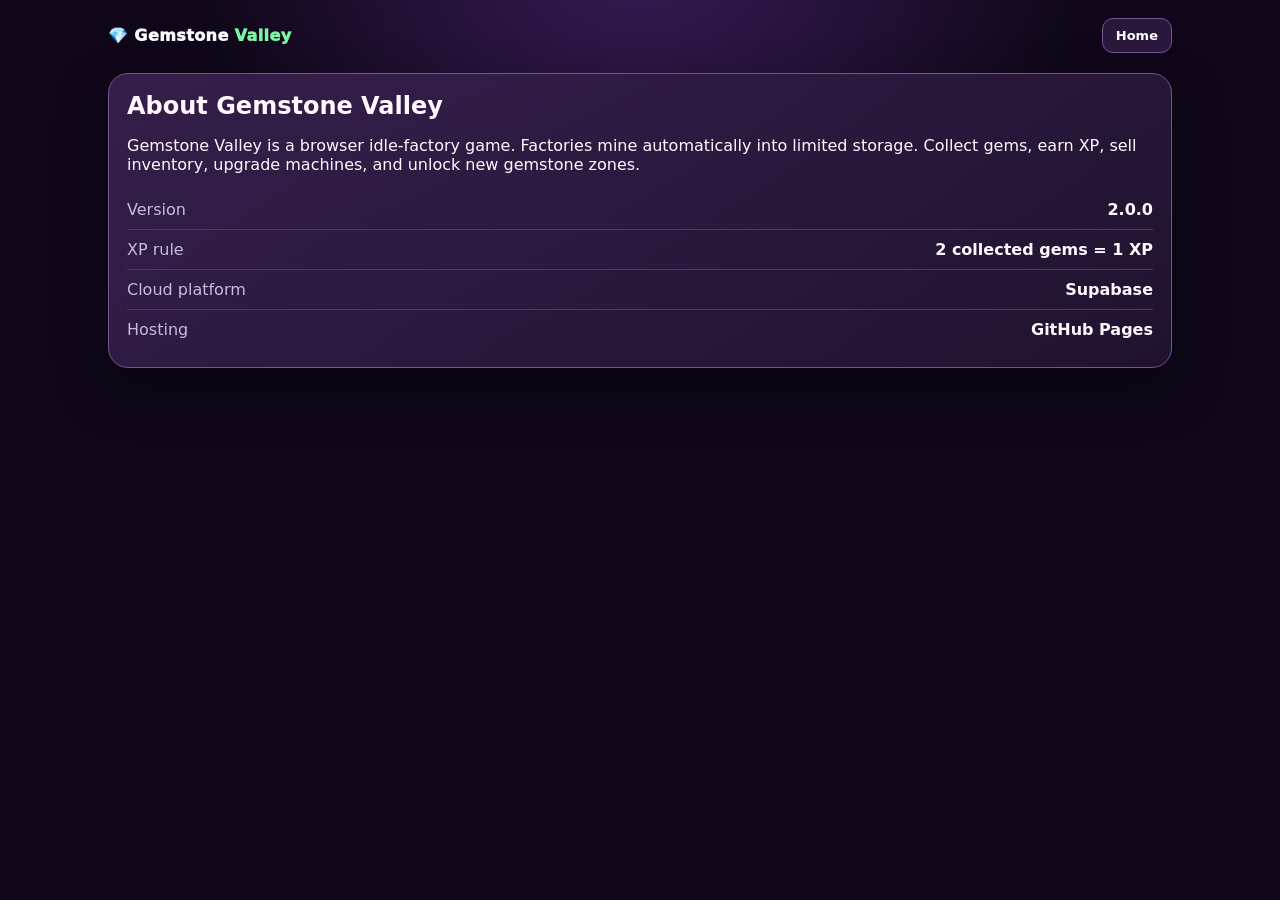
<file: about.html>
<!doctype html><html><head><meta charset="utf-8"><meta name="viewport" content="width=device-width,initial-scale=1"><meta name="theme-color" content="#140b21"><link rel="icon" href="data:,"><link rel="stylesheet" href="style.css?v=5.0.0"><title>About · Gemstone Valley</title></head><body>
<div class="site-shell"><nav class="site-nav"><a class="brand" href="index.html">💎 Gemstone <span>Valley</span></a><a class="nav-link" href="index.html">Home</a></nav><section class="panel"><h2>About Gemstone Valley</h2><p class="lead">Gemstone Valley is a browser idle-factory game. Factories mine automatically into limited storage. Collect gems, earn XP, sell inventory, upgrade machines, and unlock new gemstone zones.</p><div class="profile-row"><span>Version</span><strong>2.0.0</strong></div><div class="profile-row"><span>XP rule</span><strong>2 collected gems = 1 XP</strong></div><div class="profile-row"><span>Cloud platform</span><strong>Supabase</strong></div><div class="profile-row"><span>Hosting</span><strong>GitHub Pages</strong></div></section></div></body></html>
</file>
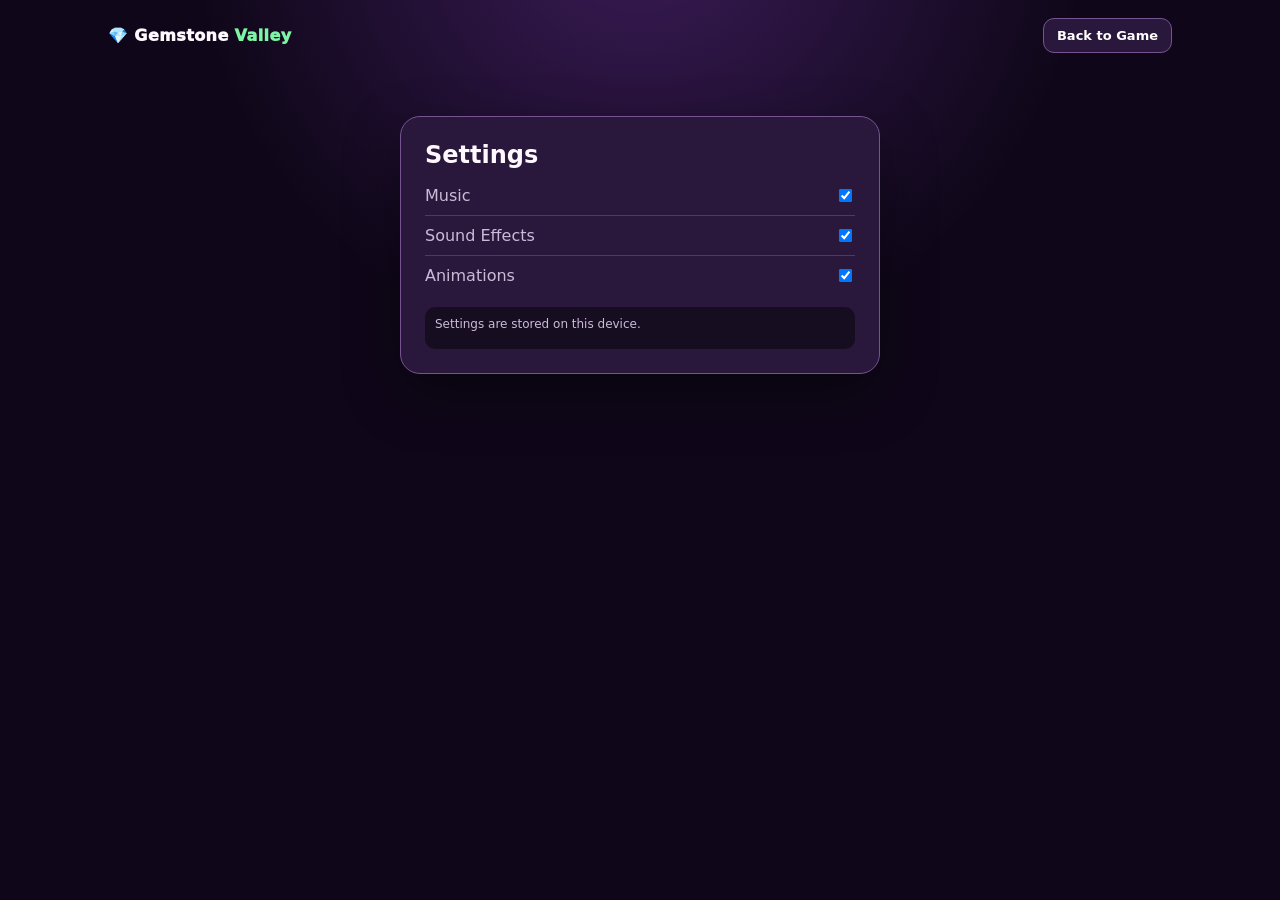
<file: settings.html>
<!doctype html><html><head><meta charset="utf-8"><meta name="viewport" content="width=device-width,initial-scale=1"><meta name="theme-color" content="#140b21"><link rel="icon" href="data:,"><link rel="stylesheet" href="style.css?v=5.0.0"><title>Settings · Gemstone Valley</title></head><body>
<div class="site-shell"><nav class="site-nav"><a class="brand" href="index.html">💎 Gemstone <span>Valley</span></a><a class="nav-link" href="play.html">Back to Game</a></nav><section class="page-card"><h1>Settings</h1><form id="settingsForm"><label class="profile-row"><span>Music</span><input id="music" type="checkbox"></label><label class="profile-row"><span>Sound Effects</span><input id="effects" type="checkbox"></label><label class="profile-row"><span>Animations</span><input id="motion" type="checkbox"></label></form><div id="settingsStatus" class="form-status">Settings are stored on this device.</div></section></div><script src="settings.js?v=5.0.0"></script></body></html>
</file>
<file: style.css>
:root{
 --bg:#0f0719;--panel:#29183c;--panel2:#38224f;--line:#765492;
 --text:#fff9ff;--muted:#cbbbd7;--green:#42df78;--green2:#24b75b;
 --gold:#ffd24d;--blue:#59cbff;--danger:#ff6f91;--shadow:rgba(0,0,0,.38)
}
*{box-sizing:border-box}
html,body{margin:0;min-height:100%;font-family:Inter,system-ui,Arial,sans-serif;background:var(--bg);color:var(--text)}
body{background:radial-gradient(circle at 50% -10%,#3b1c58 0,transparent 38%),var(--bg)}
a{color:inherit;text-decoration:none}
button,input{font:inherit}
button{cursor:pointer}
.hidden{display:none!important}
.site-shell{width:min(1100px,100%);margin:auto;min-height:100vh;padding:18px}
.site-nav{display:flex;align-items:center;justify-content:space-between;gap:12px;margin-bottom:20px}
.brand{font-weight:1000;letter-spacing:.4px}.brand span{color:#7df5a5}
.nav-links{display:flex;gap:8px;flex-wrap:wrap;justify-content:flex-end}
.btn,.nav-link{
 border:1px solid var(--line);border-radius:11px;padding:9px 13px;background:#29183c;color:white;
 font-weight:850;font-size:13px;display:inline-flex;align-items:center;justify-content:center;gap:6px
}
.btn.primary{background:linear-gradient(#6cf39b,#31c768);color:#092513;border:0}
.btn.gold{background:linear-gradient(#ffe979,#e8b52a);color:#2b1b00;border:0}
.btn.ghost{background:transparent}
.btn.danger{background:#4b2132;border-color:#8b3957}
.btn:disabled{opacity:.5;cursor:not-allowed}
.hero{min-height:72vh;display:grid;grid-template-columns:1.15fr .85fr;align-items:center;gap:30px}
.hero-copy h1{font-size:clamp(42px,8vw,82px);line-height:.95;margin:0 0 16px}
.hero-copy h1 span{display:block;color:#79f5a2}
.hero-copy p{color:var(--muted);font-size:17px;max-width:620px;line-height:1.65}
.hero-actions{display:flex;gap:10px;flex-wrap:wrap;margin-top:24px}
.hero-card,.panel{
 background:linear-gradient(145deg,rgba(55,32,77,.95),rgba(33,19,48,.95));
 border:1px solid var(--line);border-radius:20px;box-shadow:0 20px 50px var(--shadow)
}
.hero-card{padding:22px;min-height:330px;position:relative;overflow:hidden}
.hero-card:before{content:"";position:absolute;inset:-30%;background:conic-gradient(from 90deg,transparent,#45f28a33,transparent,#e936ee33,transparent);animation:spin 12s linear infinite}
.factory-preview{position:relative;z-index:1;display:grid;gap:12px}
.preview-machine{height:72px;border-radius:16px;background:#20142c;border:2px solid #8d68a1;position:relative;overflow:hidden}
.preview-machine:before{content:"";position:absolute;left:15px;right:15px;top:14px;height:26px;border-radius:8px;background:linear-gradient(#ffc65e,#d47c2e)}
.preview-machine:after{content:"◆  ◆  ◆";position:absolute;left:-20%;right:0;bottom:8px;color:#dffcff;letter-spacing:44px;animation:travel 3s linear infinite}
.metric-grid{display:grid;grid-template-columns:repeat(3,1fr);gap:10px}
.metric{background:#170e22;border:1px solid #5f4472;border-radius:12px;padding:11px;text-align:center}
.metric strong{display:block;font-size:19px}.metric small{color:var(--muted)}
.page-card{width:min(480px,100%);margin:7vh auto;background:var(--panel);border:1px solid var(--line);border-radius:20px;padding:24px;box-shadow:0 20px 55px var(--shadow)}
.page-card h1{margin:0 0 7px}.page-card .lead{margin:0 0 18px;color:var(--muted);line-height:1.5}
.form-group{margin:13px 0}
.form-group label{display:block;font-size:12px;color:var(--muted);margin-bottom:5px}
.form-group input{width:100%;padding:12px;border-radius:11px;border:1px solid #75538c;background:#160d21;color:white;outline:none}
.form-group input:focus{border-color:#79f5a2;box-shadow:0 0 0 3px #79f5a225}
.form-actions{display:grid;gap:9px;margin-top:18px}
.form-status{min-height:42px;background:#160d21;border-radius:10px;padding:10px;font-size:12px;color:var(--muted);margin-top:12px}
.form-footer{text-align:center;color:var(--muted);font-size:13px;margin-top:16px}
.form-footer a{color:#7df5a5;font-weight:800}
.check-row{display:flex;align-items:flex-start;gap:8px;font-size:12px;color:var(--muted);margin-top:13px}
.dashboard-grid{display:grid;grid-template-columns:1fr 1fr;gap:16px}
.panel{padding:18px}.panel h2{margin:0 0 12px}
.profile-row{display:flex;justify-content:space-between;gap:16px;padding:10px 0;border-bottom:1px solid #503963}
.profile-row:last-child{border-bottom:0}.profile-row span{color:var(--muted)}
.table-wrap{overflow:auto}
table{width:100%;border-collapse:collapse}
th,td{text-align:left;padding:10px;border-bottom:1px solid #503963;font-size:13px}
th{color:#cbbbd7}

/* Game */
#gameApp{width:min(560px,100%);margin:auto;min-height:100vh;background:#140b21}
.topbar{position:sticky;top:0;z-index:30;padding:8px;background:rgba(19,9,31,.98);border-bottom:1px solid #5d416f}
.game-head{display:flex;justify-content:space-between;align-items:center;gap:8px;margin-bottom:6px}
.game-head .account-mini{font-size:10px;max-width:145px;overflow:hidden;text-overflow:ellipsis;white-space:nowrap}
.main-stats{display:grid;grid-template-columns:1.3fr .9fr;gap:5px}
.stat{min-width:0;background:#2b1b3d;border:1px solid #66497b;border-radius:11px;padding:6px 8px}
.stat small{display:block;font-size:10px;color:var(--muted)}.stat strong{display:block;font-size:14px}
.xp{height:5px;margin-top:4px;background:#0d0713;border-radius:99px;overflow:hidden}.xp i{display:block;height:100%;background:linear-gradient(90deg,#ff3eea,#805dff)}
.resources{display:flex;gap:5px;margin-top:6px;overflow:auto;scrollbar-width:none}.resources::-webkit-scrollbar{display:none}
.res{flex:0 0 auto;display:flex;align-items:center;gap:5px;min-width:72px;padding:4px 7px;border-radius:9px;background:#251633;border:1px solid #583d6c}
.res span{font-size:17px}.res b{font-size:10px;line-height:1.2}
.world{position:relative;padding:16px 8px 108px;min-height:1200px;overflow:hidden;background:radial-gradient(circle at 20% 20%,rgba(64,240,145,.12),transparent 25%),radial-gradient(circle at 80% 60%,rgba(80,180,255,.09),transparent 22%),linear-gradient(90deg,#111019 0 5%,#18372f 5% 95%,#101018 95%)}
.center-line{position:absolute;left:50%;top:0;bottom:0;width:4px;transform:translateX(-50%);background:#6c4c7d;box-shadow:0 0 0 3px #3e2d49}
.zone{position:relative;z-index:2;width:96%;margin:0 auto 20px;padding:10px;background:rgba(40,24,58,.94);border:2px solid #6e4d82;border-radius:16px;box-shadow:0 9px 20px rgba(0,0,0,.28)}
.zone.locked{filter:saturate(.45);opacity:.82}
.zone-head{display:flex;justify-content:space-between;align-items:center;gap:8px;margin-bottom:8px}.zone-head h2{font-size:15px;margin:0}
.badge{font-size:10px;color:var(--muted);border:1px solid #654879;border-radius:999px;padding:4px 6px}
.machine-row{display:grid;grid-template-columns:repeat(3,1fr);gap:6px}
.machine-card{min-width:0;padding:6px;border-radius:12px;background:#21152e;border:1px solid #644777;text-align:center}
.machine{position:relative;height:53px;border-radius:11px 11px 8px 8px;background:linear-gradient(#6b4a78,#3a2846);border:2px solid #9d76ac;box-shadow:0 4px 0 #1d1424}
.machine .head{position:absolute;left:8px;right:8px;top:6px;height:24px;border-radius:7px;background:linear-gradient(#ffc45e,#d6792c);border:2px solid #6e3c1d}
.machine .window{position:absolute;left:18px;right:18px;top:12px;height:12px;border-radius:4px;background:#17131f;overflow:hidden}
.machine .window:after{content:"";position:absolute;width:8px;height:8px;top:2px;left:-10px;background:var(--gem);transform:rotate(45deg);box-shadow:17px 0 0 var(--gem),34px 0 0 var(--gem);animation:ore 1.2s linear infinite}
.machine.running{animation:bob .5s ease-in-out infinite alternate}.machine.locked-machine{filter:grayscale(.8);opacity:.45}
.machine-level{position:absolute;right:-4px;bottom:-6px;width:23px;height:23px;border-radius:50%;display:grid;place-items:center;background:var(--gold);border:2px solid white;color:#261900;font-size:10px;font-weight:900}
.machine-label{font-size:10px;color:var(--muted);margin:6px 0 4px}
.small-btn{width:100%;border:0;border-radius:8px;padding:6px 4px;font-size:10px;font-weight:900;color:#08230f;background:linear-gradient(#72f5a0,#31bd65);box-shadow:0 3px 0 #176f39}
.small-btn.gold{background:linear-gradient(#ffe779,#eab327);box-shadow:0 3px 0 #8b6412;color:#2b1a00}
.small-btn:disabled,.open-btn:disabled,.collect-btn:disabled{filter:grayscale(1);opacity:.42;box-shadow:none;cursor:not-allowed}
.cost{min-height:27px;margin-top:4px;font-size:8px;color:var(--muted);line-height:1.25}
.conveyor{position:relative;height:34px;margin:9px 4px 7px;border-radius:11px;overflow:hidden;background:#4c3658;border:2px solid #8f68a1;box-shadow:inset 0 0 0 4px #2b2033}
.conveyor:before{content:"";position:absolute;inset:5px;border-radius:7px;background:repeating-linear-gradient(90deg,#60466d 0 14px,#34263e 14px 22px);animation:belt .9s linear infinite}
.gem{position:absolute;z-index:3;top:10px;left:-20px;width:14px;height:14px;background:var(--gem);border:2px solid rgba(255,255,255,.75);transform:rotate(45deg);box-shadow:0 0 8px var(--gem);animation:travel var(--speed) linear infinite}
.gem:nth-child(2){animation-delay:-1s}.gem:nth-child(3){animation-delay:-2s}.gem:nth-child(4){animation-delay:-3s}
.storage-line{display:flex;justify-content:space-between;gap:8px;font-size:9px;color:var(--muted);margin-bottom:3px}.storage-bar{height:7px;border-radius:99px;background:#100a17;overflow:hidden;border:1px solid #513962}.storage-bar i{display:block;height:100%;background:linear-gradient(90deg,var(--gem),#fff);transition:width .2s}
.summary{display:flex;justify-content:space-between;align-items:end;gap:8px;margin-top:8px}.production{font-size:10px;color:var(--muted);line-height:1.4}.production strong{display:block;color:white;font-size:14px}
.collect-btn,.sell-btn,.open-btn{border:0;border-radius:9px;padding:7px 9px;font-size:10px;font-weight:900}
.collect-btn{background:linear-gradient(#75ddff,#349ed0);color:#061b25}.sell-btn{background:linear-gradient(#ffe879,#e9ad22);color:#2a1800}.open-btn{width:100%;background:linear-gradient(#72f5a0,#31bd65);color:#08230f}
.full-note{color:#ffcf5a;font-weight:800}.lockbox{padding:9px;border-radius:11px;background:#17101e;border:1px dashed #725386}.lockbox p{margin:0 0 7px;font-size:10px;color:var(--muted)}
.boost{position:fixed;right:max(10px,calc((100vw - 560px)/2 + 10px));bottom:76px;z-index:40;width:75px;height:75px;border-radius:50%;border:4px solid #ff95ff;background:radial-gradient(circle,#ff45e9,#c900cf);color:white;font-weight:900;box-shadow:0 0 0 5px #4d164f,0 0 20px rgba(255,58,235,.5)}
.boost span{display:block;font-size:9px}.boost b{display:block;font-size:20px}
.bottom{
 position:fixed;z-index:35;bottom:0;left:50%;transform:translateX(-50%);
 width:min(560px,100%);height:72px;padding:4px 6px max(4px,env(safe-area-inset-bottom));
 display:grid;grid-template-columns:repeat(4,minmax(0,1fr));align-items:stretch;
 background:#241532;border-top:2px solid #654777
}
.nav{
 appearance:none;-webkit-appearance:none;width:100%;height:100%;min-width:0;margin:0;padding:5px 2px;
 border:0;border-radius:11px;background:transparent;color:white;
 display:flex;flex-direction:column;align-items:center;justify-content:center;gap:3px;
 font-size:10px;line-height:1;font-weight:850;text-align:center
}
.nav span{
 display:grid;place-items:center;width:28px;height:28px;margin:0;
 font-size:22px;line-height:1
}
.nav.active{background:#3a2450}
.nav:focus-visible{outline:2px solid #79f5a2;outline-offset:-3px}
.daily-reward{
 position:fixed;left:max(10px,calc((100vw - 560px)/2 + 10px));bottom:86px;z-index:40;
 width:82px;min-height:70px;padding:7px 5px;border-radius:17px;
 border:3px solid #ffe88a;background:linear-gradient(160deg,#6c3f16,#291632);
 color:white;box-shadow:0 0 0 4px #4b3017,0 8px 18px rgba(0,0,0,.42);
 display:flex;flex-direction:column;align-items:center;justify-content:center;gap:1px;
 font-weight:900
}
.daily-reward .daily-icon{font-size:23px;line-height:1}
.daily-reward strong{font-size:11px;line-height:1.1}
.daily-reward small{font-size:8px;line-height:1.2;color:#ffeaa2;text-align:center}
.daily-reward.ready{animation:dailyPulse 1.15s ease-in-out infinite alternate}
.daily-reward.cooldown{filter:saturate(.7)}
@keyframes dailyPulse{to{transform:scale(1.05);box-shadow:0 0 0 4px #4b3017,0 0 22px rgba(255,222,90,.7)}}
.toast{position:fixed;left:50%;bottom:76px;z-index:100;transform:translate(-50%,20px);opacity:0;padding:9px 13px;border-radius:10px;background:#0b0710;border:1px solid #704f83;font-size:12px;transition:.2s}.toast.show{transform:translate(-50%,0);opacity:1}
@keyframes spin{to{transform:rotate(360deg)}}@keyframes travel{to{left:110%}}@keyframes belt{to{background-position:22px 0}}@keyframes bob{to{transform:translateY(-2px)}}@keyframes ore{to{left:50px}}
@media(max-width:760px){.hero{grid-template-columns:1fr}.hero-card{min-height:270px}.dashboard-grid{grid-template-columns:1fr}.site-shell{padding:13px}.nav-links{gap:5px}.nav-link{padding:8px 9px}.machine-row{gap:5px}}

.daily-reward.active{
 border-color:#79f5a2;
 background:linear-gradient(160deg,#194f36,#291632);
 box-shadow:0 0 0 4px #17412e,0 0 22px rgba(80,240,145,.55)
}

.factory-actions{display:grid;grid-template-columns:1fr;gap:6px;min-width:105px}
.run-btn{border:0;border-radius:9px;padding:8px 10px;font-size:10px;font-weight:900;background:linear-gradient(#8df3a8,#31bd65);color:#08230f}
.run-btn:disabled{opacity:.5;filter:grayscale(.75);cursor:not-allowed}

.mined-output{margin-top:5px;font-size:10px;color:var(--muted)}.mined-output strong{color:white}
</file>
